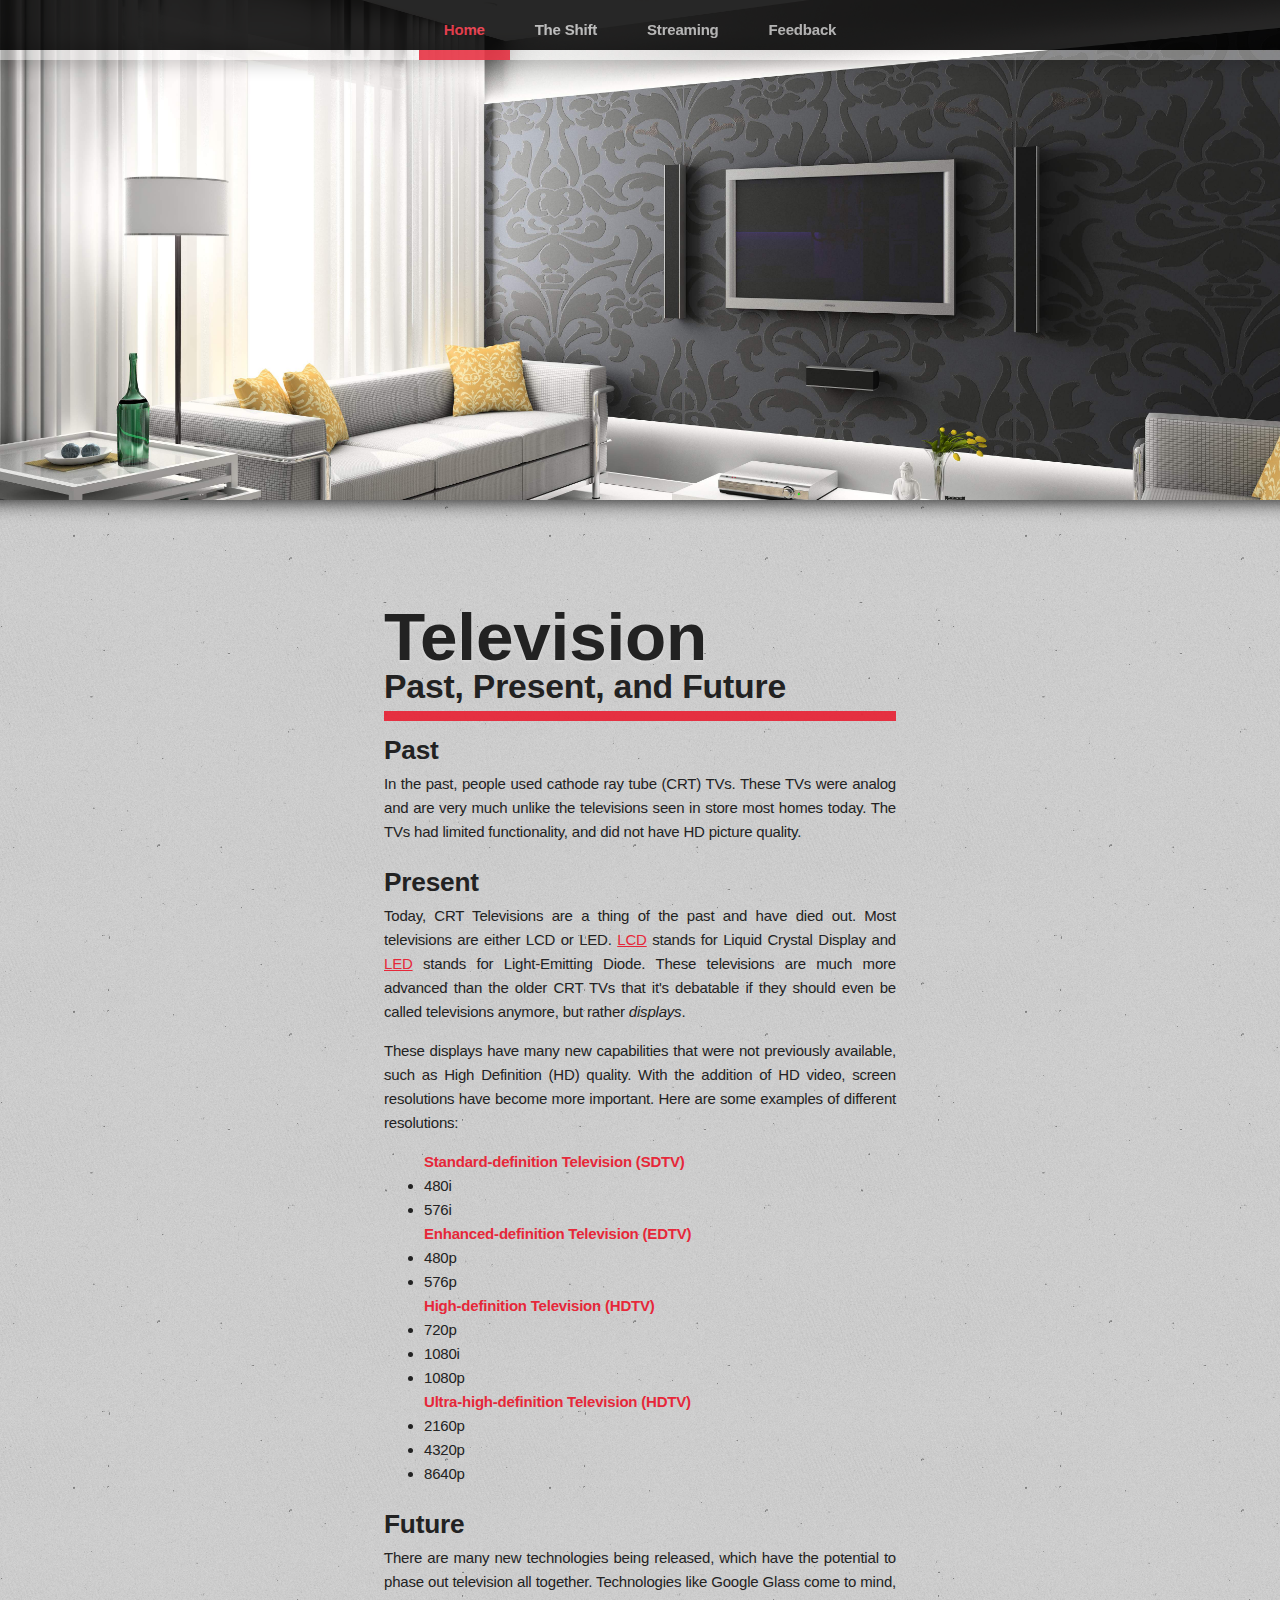
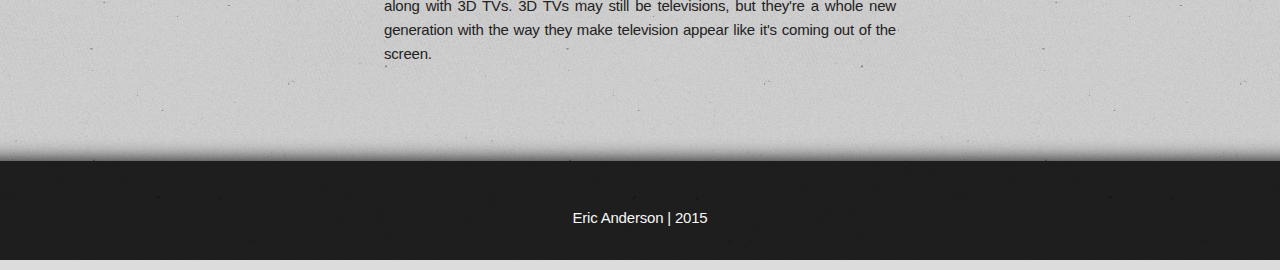
<file: index.htm>
<html>
    <head>
        <title></title>
        <link rel="stylesheet" href="style.css" type="text/css" />
        <script type="text/javascript">
        </script>
    </head>
    
    <!-- HOME PAGE -->
    
    <body>
        <div class="clearbar"></div>
        <center>
            <nav class="navigation">
                <a href="index.htm" id="selected" class="navlink">Home</a>
                <a href="shift.htm" class="navlink">The Shift</a>
                <a href="streaming.htm" class="navlink">Streaming</a>
                <a href="contact.htm" class="navlink">Feedback</a>
            </nav>
        <div id="header" class="style1">
        </div>
        </center>
        <div id="body">
            <div id="title">
                <h1>Television</h1>
                <h2>Past, Present, and Future</h2>
                <hr>
            </div>
            <div id="content">
                <h3>Past</h3>
                <p>
                    In the past, people used cathode ray tube (CRT) TVs. These TVs were analog and are very much unlike the televisions seen in store most homes today. The TVs had limited functionality, and did not have HD picture quality.
                </p>
                <h3>Present</h3>
                <p>
                    Today, CRT Televisions are a thing of the past and have died out. Most televisions are either LCD or LED. <u>LCD</u> stands for Liquid Crystal Display and <u>LED</u> stands for Light-Emitting Diode. These televisions are much more advanced than the older CRT TVs that it's debatable if they should even be called televisions anymore, but rather <i>displays</i>.
                </p>
                <p>
                    These displays have many new capabilities that were not previously available, such as High Definition (HD) quality. With the addition of HD video, screen resolutions have become more important. Here are some examples of different resolutions:<br>
                    <ul>
                        <b>Standard-definition Television (SDTV)</b>
                        <li>480i</li>
                        <li>576i</li>
                        <b>Enhanced-definition Television (EDTV)</b>
                        <li>480p</li>
                        <li>576p</li>
                        <b>High-definition Television (HDTV)</b>
                        <li>720p</li>
                        <li>1080i</li>
                        <li>1080p</li>
                        <b>Ultra-high-definition Television (HDTV)</b>
                        <li>2160p</li>
                        <li>4320p</li>
                        <li>8640p</li>
                    </ul>
                </p>
                <h3>Future</h3>
                <p>
                    There are many new technologies being released, which have the potential to phase out television all together. Technologies like Google Glass come to mind, along with 3D TVs. 3D TVs may still be televisions, but they're a whole new generation with the way they make television appear like it's coming out of the screen.
                </p>
            </div>
        </div>
        <div id="footer"><center>Eric Anderson | 2015</center></div>
    </body>
</html>
</file>
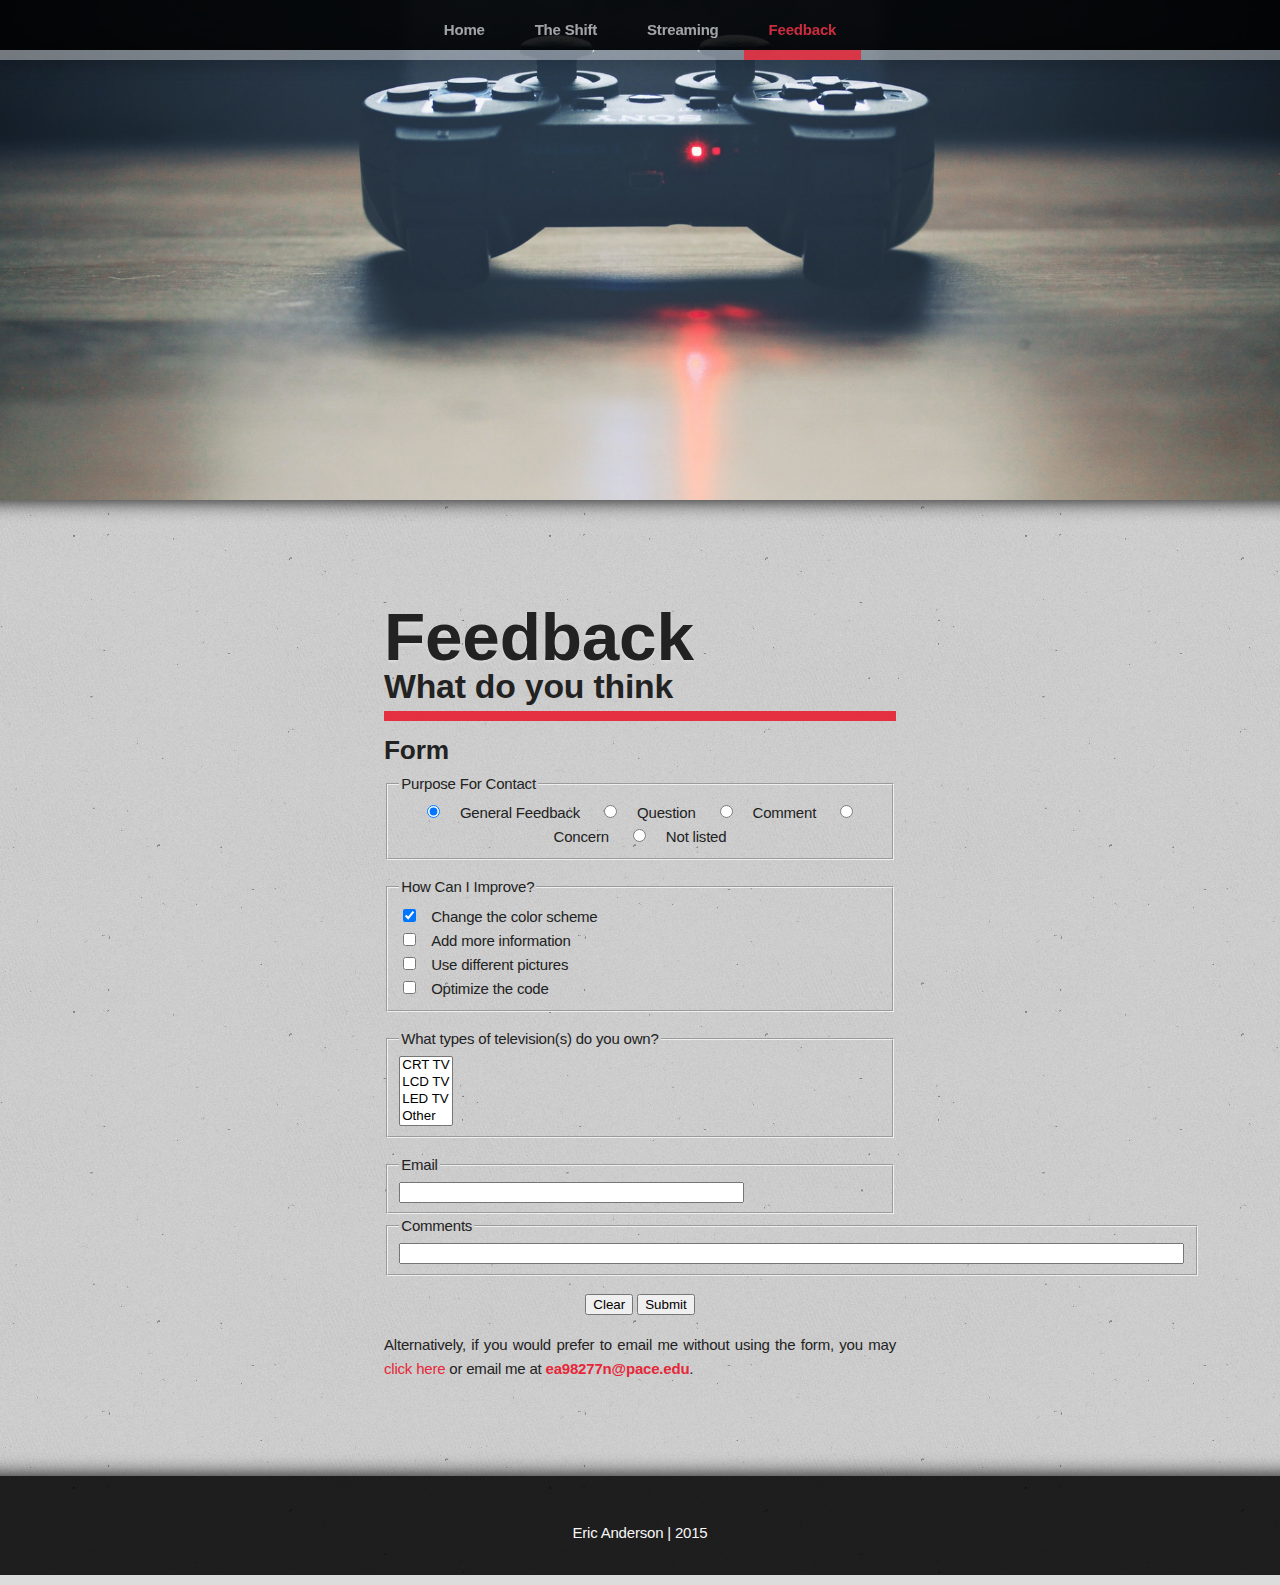
<file: contact.htm>
<html>
    <head>
        <title></title>
        <link rel="stylesheet" href="style.css" type="text/css" />
        <script type="text/javascript">
        </script>
    </head>
    
        <!-- CONTACT/FEEDBACK PAGE -->

    <body>
        <div class="clearbar"></div>
        <center>
            <nav class="navigation">
                <a href="index.htm" class="navlink">Home</a>
                <a href="shift.htm" class="navlink">The Shift</a>
                <a href="streaming.htm" class="navlink">Streaming</a>
                <a href="contact.htm" id="selected" class="navlink">Feedback</a>
            </nav>
        <div id="header" class="style4">
        </div>
        </center>
        <div id="body">
            <div id="title">
                <h1>Feedback</h1>
                <h2>What do you think</h2>
                <hr>
            </div>
            <div id="content">
                <h3>Form</h3>
                <p>
                    <form action="mailto:ea98277n@pace.edu" method="post">
                        <fieldset>
                            <legend>Purpose For Contact</legend>
                                <tr>
                                    <center>
                                        <td>
                                            <input class="inputspace" type="radio" name="style" value="Feedback" checked="checked">General Feedback</input>
                                        </td>
                                        <td>
                                            <input class="inputspace" type="radio" name="style" value="Question">Question</input>
                                        </td>
                                        <td>
                                            <input class="inputspace" type="radio" name="style" value="Comment">Comment</input>
                                        </td>
                                        <td>
                                            <input class="inputspace" type="radio" name="style" value="Concern">Concern</input>
                                        </td>
                                        <td>
                                            <input class="inputspace" type="radio" name="style" value="Etc">Not listed</input>
                                        </td>
                                    </center>
                                </tr>
                        </fieldset>
                        <p></p>
                        <fieldset>
                            <tr>
                                <legend>How Can I Improve?</legend>
                                <td>
                                    <input  class="inputspace2"type="checkbox" name="improvement" value="color" checked>&nbsp;&nbsp;&nbsp;Change the color scheme<br></input>
                                </td>
                                <td>
                                    <input class="inputspace2" type="checkbox" name="improvement" value="week">&nbsp;&nbsp;&nbsp;Add more information<br></input>
                                </td>
                                <td>
                                    <input class="inputspace2" type="checkbox" name="improvement" value="two_week">&nbsp;&nbsp;&nbsp;Use different pictures<br></input>
                                </td>
                                <td>
                                    <input class="inputspace2" type="checkbox" name="improvement" value="month">&nbsp;&nbsp;&nbsp;Optimize the code</input>
                                </td>
                            </tr>
                        </fieldset>
                        <p></p>
                        <fieldset>
                          <legend>What types of television(s) do you own?</legend>
                          <select name="tv" size="4" multiple>
                              <option value="crt">CRT TV</option>
                              <option value="lcd">LCD TV</option>
                              <option value="led">LED TV</option>
                              <option value="other">Other</option>
                          </select>
                        </fieldset>
                        <p></p>
                        <fieldset>
                        	<legend>Email</legend>
                            <input type="text" size="40%"></input>
                        </fieldset>
                        <fieldset>
                        	<legend>Comments</legend>
                            <input type="text" size="95"></input>
                        </fieldset>
                        <p></p>
                        <table>
                            <tr>
                                <td>
                                    <input type="reset" value="Clear"></input>
                                </td>
                                <td>
                                    <input type="submit" value="Submit"></input>
                                </td>
                            </tr>
                        </table>
                        </form>
                </p>
                <p>
                    Alternatively, if you would prefer to email me without using the form, you may <a href="mailto: ea98277n@pace.edu">click here</a> or email me at <b>ea98277n@pace.edu</b>.
                </p>
            </div>
        </div>
        <div id="footer"><center>Eric Anderson | 2015</center></div>
    </body>
</html>
</file>
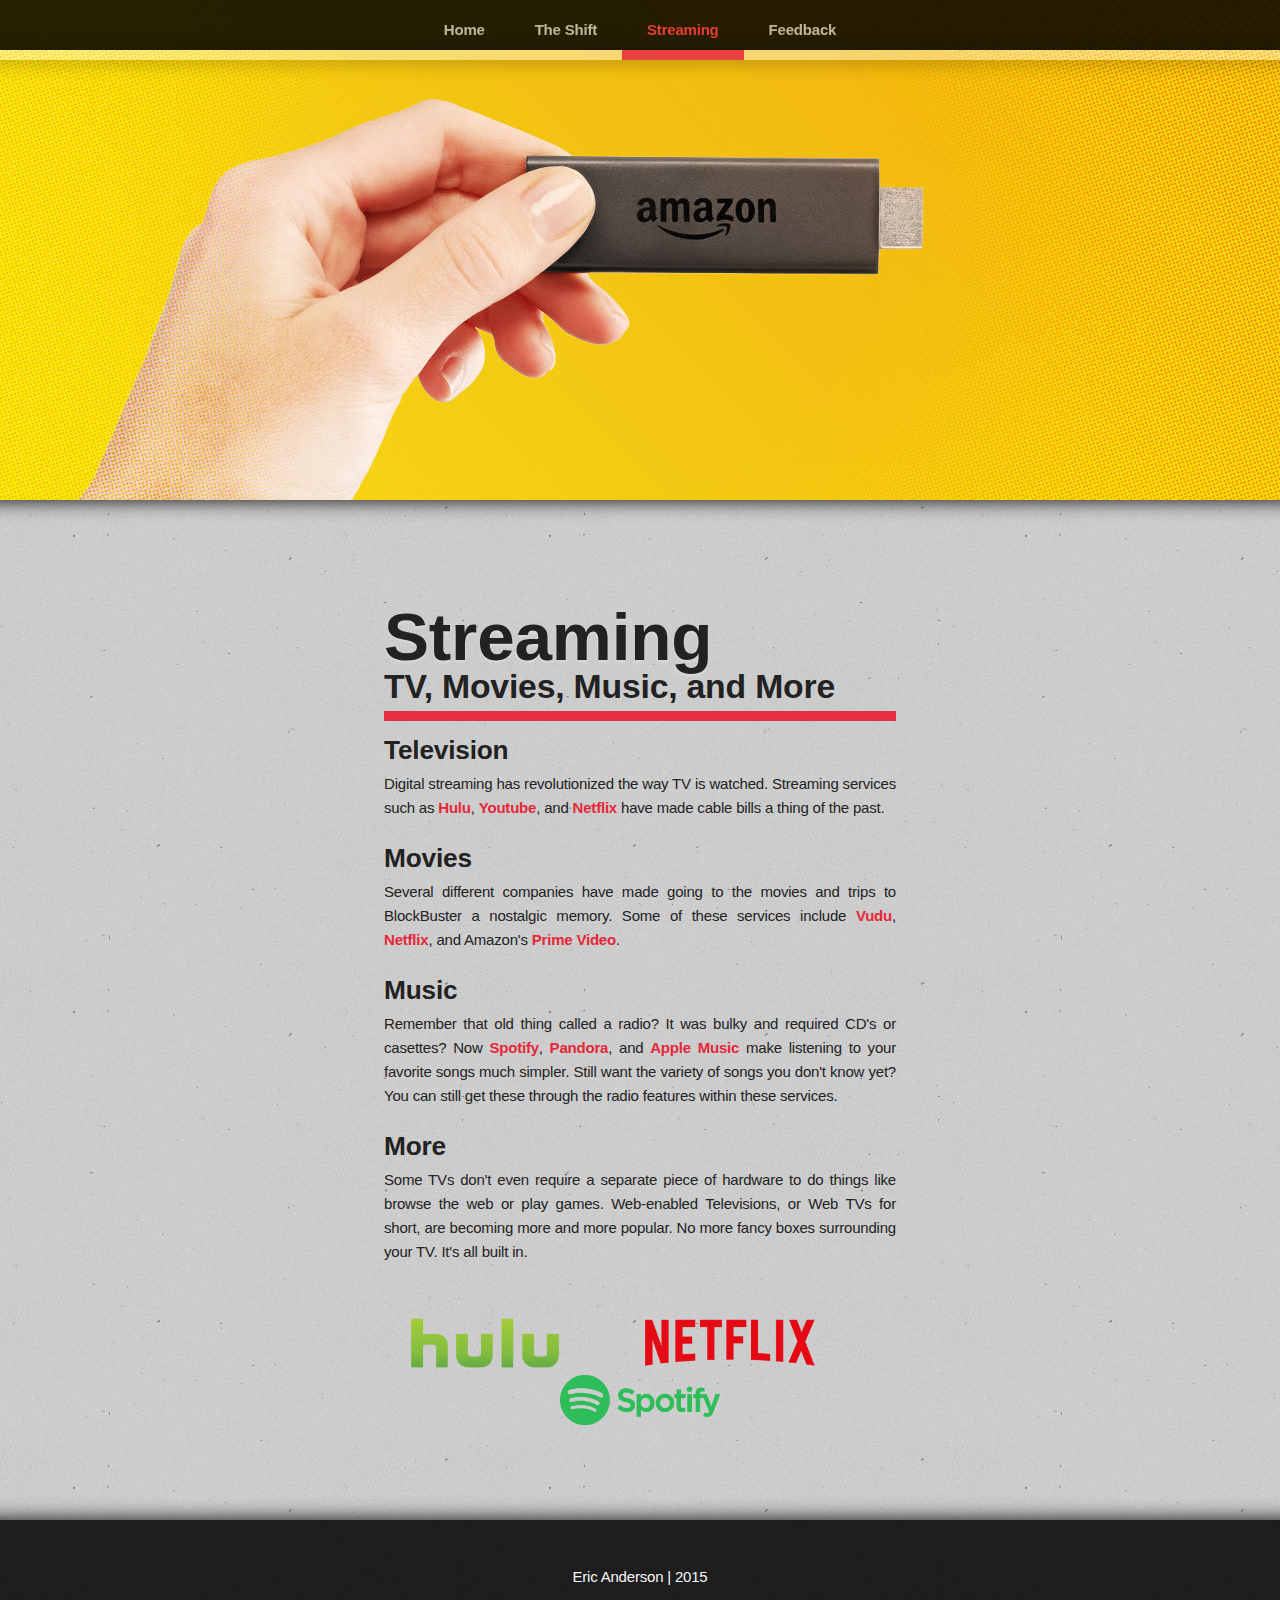
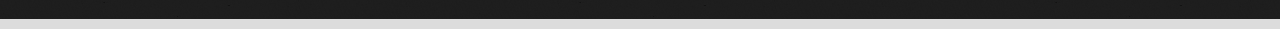
<file: streaming.htm>
<html>
    <head>
        <title></title>
        <link rel="stylesheet" href="style.css" type="text/css" />
        <script type="text/javascript">
        </script>
    </head>
    
        <!-- STREAMING PAGE -->

    <body>
        <div class="clearbar"></div>
        <center>
            <nav class="navigation">
                <a href="index.htm" class="navlink">Home</a>
                <a href="shift.htm" class="navlink">The Shift</a>
                <a href="streaming.htm" id="selected" class="navlink">Streaming</a>
                <a href="contact.htm" class="navlink">Feedback</a>
            </nav>
        <div id="header" class="style3">
        </div>
        </center>
        <div id="body">
            <div id="title">
                <h1>Streaming</h1>
                <h2>TV, Movies, Music, and More</h2>
                <hr>
            </div>
            <div id="content">
                <h3>Television</h3>
                <p>
                    Digital streaming has revolutionized the way TV is watched. Streaming services such as <b>Hulu</b>, <b>Youtube</b>, and <b>Netflix</b> have made cable bills a thing of the past.
                </p>
                <h3>Movies</h3>
                <p>
                    Several different companies have made going to the movies and trips to BlockBuster a nostalgic memory. Some of these services include <b>Vudu</b>, <b>Netflix</b>, and Amazon's <b>Prime Video</b>.
                </p>
                <h3>Music</h3>
                <p>
                    Remember that old thing called a radio? It was bulky and required CD's or casettes? Now <b>Spotify</b>, <b>Pandora</b>, and <b>Apple Music</b> make listening to your favorite songs much simpler. Still want the variety of songs you don't know yet? You can still get these through the radio features within these services.
                </p>
                <h3>More</h3>
                <p>
                    Some TVs don't even require a separate piece of hardware to do things like browse the web or play games. Web-enabled Televisions, or Web TVs for short, are becoming more and more popular. No more fancy boxes surrounding your TV. It's all built in.
                </p>
                <br>
                <p>
                    <center>
                        <img src="images/hulu.png">
                        <img style="margin: 0px 10% 0px 15%;" src="images/netflix.png">
                        <img src="images/spotify.png">
                    </center>
                </p>
            </div>
        </div>
        <div id="footer"><center>Eric Anderson | 2015</center></div>
    </body>
</html>
</file>
<file: style.css>
/* style.css file for project */

html {
    overflow-x: hidden;
    max-width: 100%;
}

body {
    background-color: #DCDCDC;
    background-image: url(images/texture.png);
    font: 400 15px/24px "Open Sans", sans-serif;
    -webkit-text-size-adjust: none;
    overflow-x: hidden;
    color: #222;
    letter-spacing: -.2px;
    margin: 0;
    max-width: 100%;
}

u, b {
    color: #E62739;
}

a, a:link, a:visited, a:hover, a:active {
    text-decoration: none;
    color: #E62739;
}

img {
    height: 50px;
}

.inputspace {
    margin: 0px 20px 0px 20px;
}

table {
    margin: auto;
}

.navigation a:link, a:visited, a:hover, a:active {
    text-decoration: none;
    color: inherit;
    z-index: 99999;
}

.navigation a:hover {
    color: #E62739;
    border-bottom: 10px solid #E62739;
    opacity: 1;
    z-index: 99999;
}

h1 {
    font-size: 450%;
    color: #222222;
    text-shadow: 0px 2px 3px #DCDCDC;
}

h2 {
    font-size: 225%;
    margin-top: -20px;
}

h3 {
    font-size: 175%;
    margin-bottom: -5px;
}

hr {
    background-color: #E62739;
    color: #E62739;
    margin: -15px 0px 25px 0px;
    opacity: 0.95;
    height: 10px;
    border: none;
}

.navigation {
    position: fixed;
    top: 0;
    left: 0;
    width: 120%;
    height: 50px;
    opacity: 0.85;
    color: white;
    background: black;
    margin: 0px -10% 0px -10%;
    font-weight: bold;
    z-index: 99999;
}

.clearbar {
    position: fixed;
    top: 50;
    left: 0;
    width: 120%;
    opacity: 0.4;
    box-shadow: 0px 0px 20px #000;
    margin: 0px -10% 0px -10%;
    border-bottom: 10px solid #FFF !important;
    z-index: 99999;
}

.navlink {
    position: relative;
    padding: 18px 25px 8px 25px;
    display: table-cell;
    opacity: 0.70;
        z-index: 99999;
}

.style1 {
    background-image: url(images/room.jpg);
    background-position: center;
}

.style2 {
    background-image: url(images/volume.jpg);
    background-position: center;
}

.style3 {
    background-image: url(images/amazon.jpg);
    background-position: 50% 25%;
}

.style4 {
    background-image: url(images/controller.jpg);
    background-position: center top;
}

#selected {
    color: #E62739;
    border-bottom: 10px solid #E62739 !important;
    opacity: 1;
}

#selected:hover {
    text-decoration: none;
    color: #444;
    border-bottom: 10px solid #444 !important;
    opacity: 1;
}

#header {
    background-size: cover;
    background-repeat: no-repeat;
    height: 500px;
    position: static;
}

#body {
    text-align: justify;
    padding: 80px 40% 80px 40%;
    box-shadow: inset 0px 0px 20px 0px #000;
    margin: 0px -10% 0px -10%;
}

#footer {
    background-color: #000;
    opacity: 0.85;
    padding: 45px 0px 40px 0px;
    margin: 0px -10px -10px -10px;
    color: white;
    box-shadow: inset 20px 0px 20px 0px #000;
}

#title {
    margin-bottom: -10px;
}
</file>
